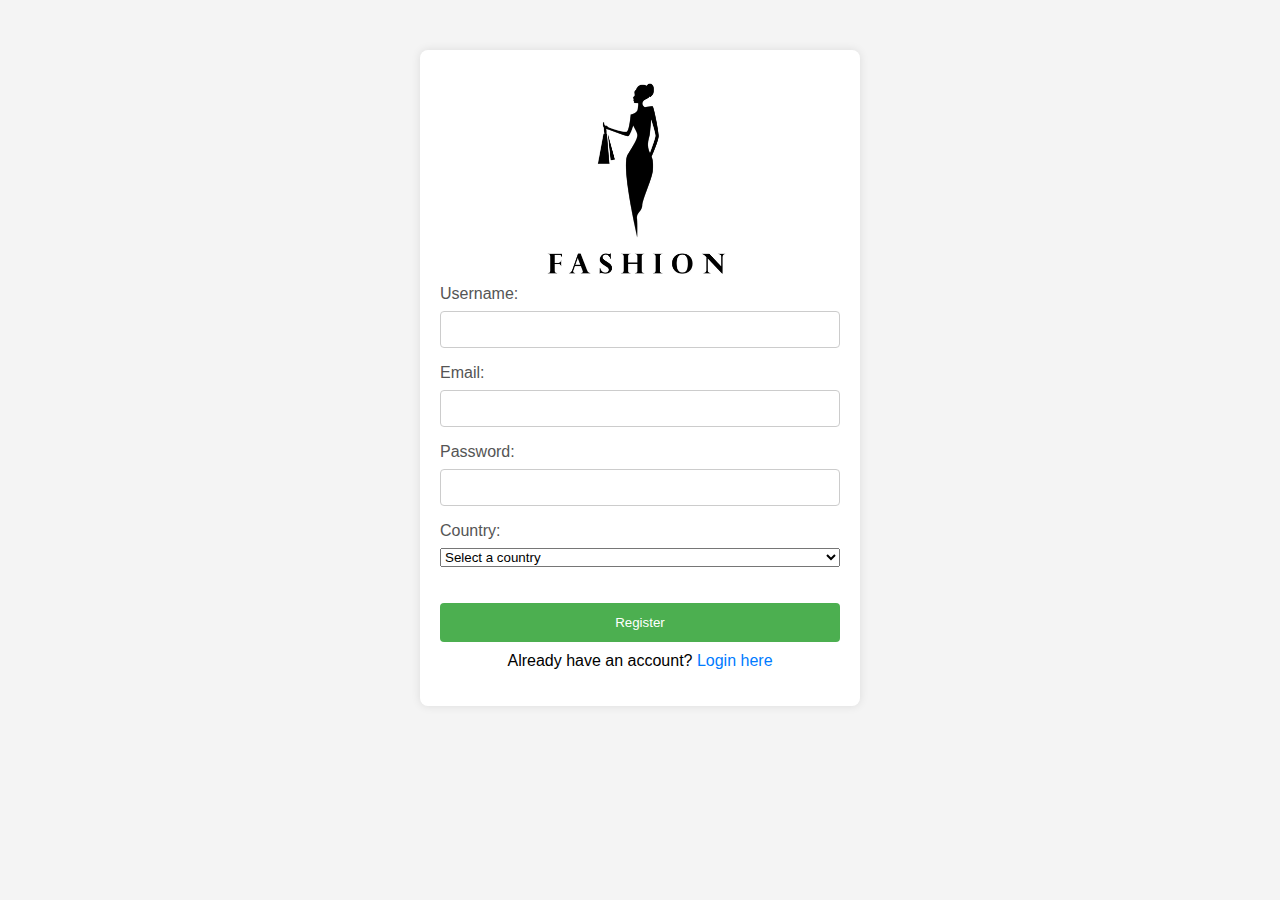
<file: register.html>
<!DOCTYPE html>
<html lang="en">
<head>
    <meta charset="UTF-8">
    <meta name="viewport" content="width=device-width, initial-scale=1.0">
    <title>Registration Page</title>
    <link rel="stylesheet" href="style1.css">
</head>
<body>
    <div class="container">
	<img class="centered-logo" src="./images/logo.png" height="50%" width="50%" />
        <form action="register.php" method="post">
            <label for="username">Username:</label>
            <input type="text" id="username" name="username" required>
            <label for="email">Email:</label>
            <input type="email" id="email" name="email" required>
            <label for="password">Password:</label>
            <input type="password" id="password" name="password" required>
            <label for="country">Country:</label>
		<select id="country" name="country" required>
                <option value="" disabled selected>Select a country</option>
                <option value="eg">Egypt</option>
            </select>
<br><br>
            <button type="submit">Register</button>
        </form>
        <p>Already have an account? <a href="index.php">Login here</a></p>
    </div>
</body>
</html>
</file>
<file: style1.css>
body {
    font-family: Arial, sans-serif;
    background-color: #f4f4f4;
    margin: 0;
}

.container {
    max-width: 400px;
    margin: 50px auto;
    padding: 20px;
    background-color: #fff;
    border-radius: 8px;
    box-shadow: 0 0 10px rgba(0, 0, 0, 0.1);
}

.centered-logo {
    display: block;
    margin: 0 auto;
}

form {
    display: flex;
    flex-direction: column;
}

label {
    margin-bottom: 8px;
    color: #555;
}

input {
    padding: 10px;
    margin-bottom: 16px;
    border: 1px solid #ccc;
    border-radius: 4px;
}

button {
    padding: 12px;
    background-color: #4caf50;
    color: #fff;
    border: none;
    border-radius: 4px;
    cursor: pointer;
    transition: background-color 0.3s ease;
}

button:hover {
    background-color: #45a049;
}

p {
    margin-top: 10px;
    text-align: center;
}

a {
    color: #007bff;
    text-decoration: none;
}

a:hover {
    text-decoration: underline;
}


.centered-logo {
    display: block;
    margin: 0 auto;
}
</file>
